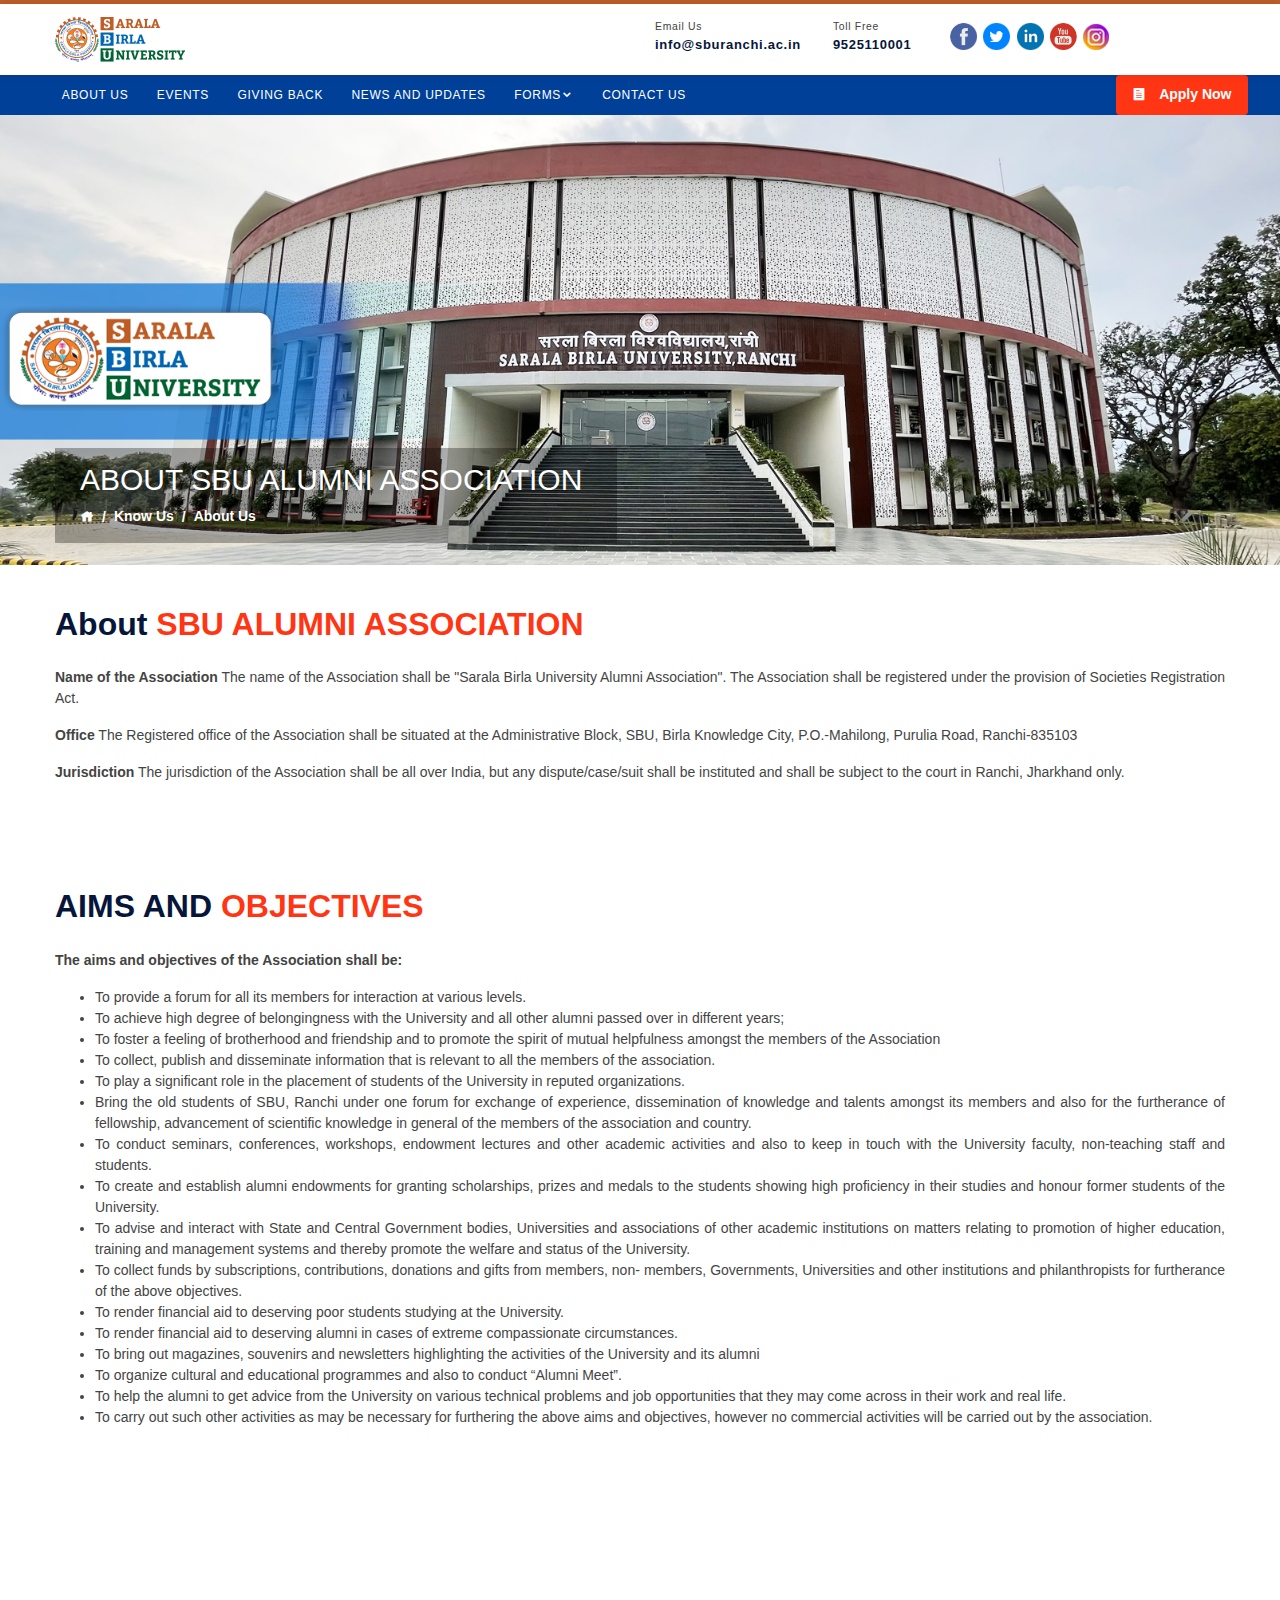
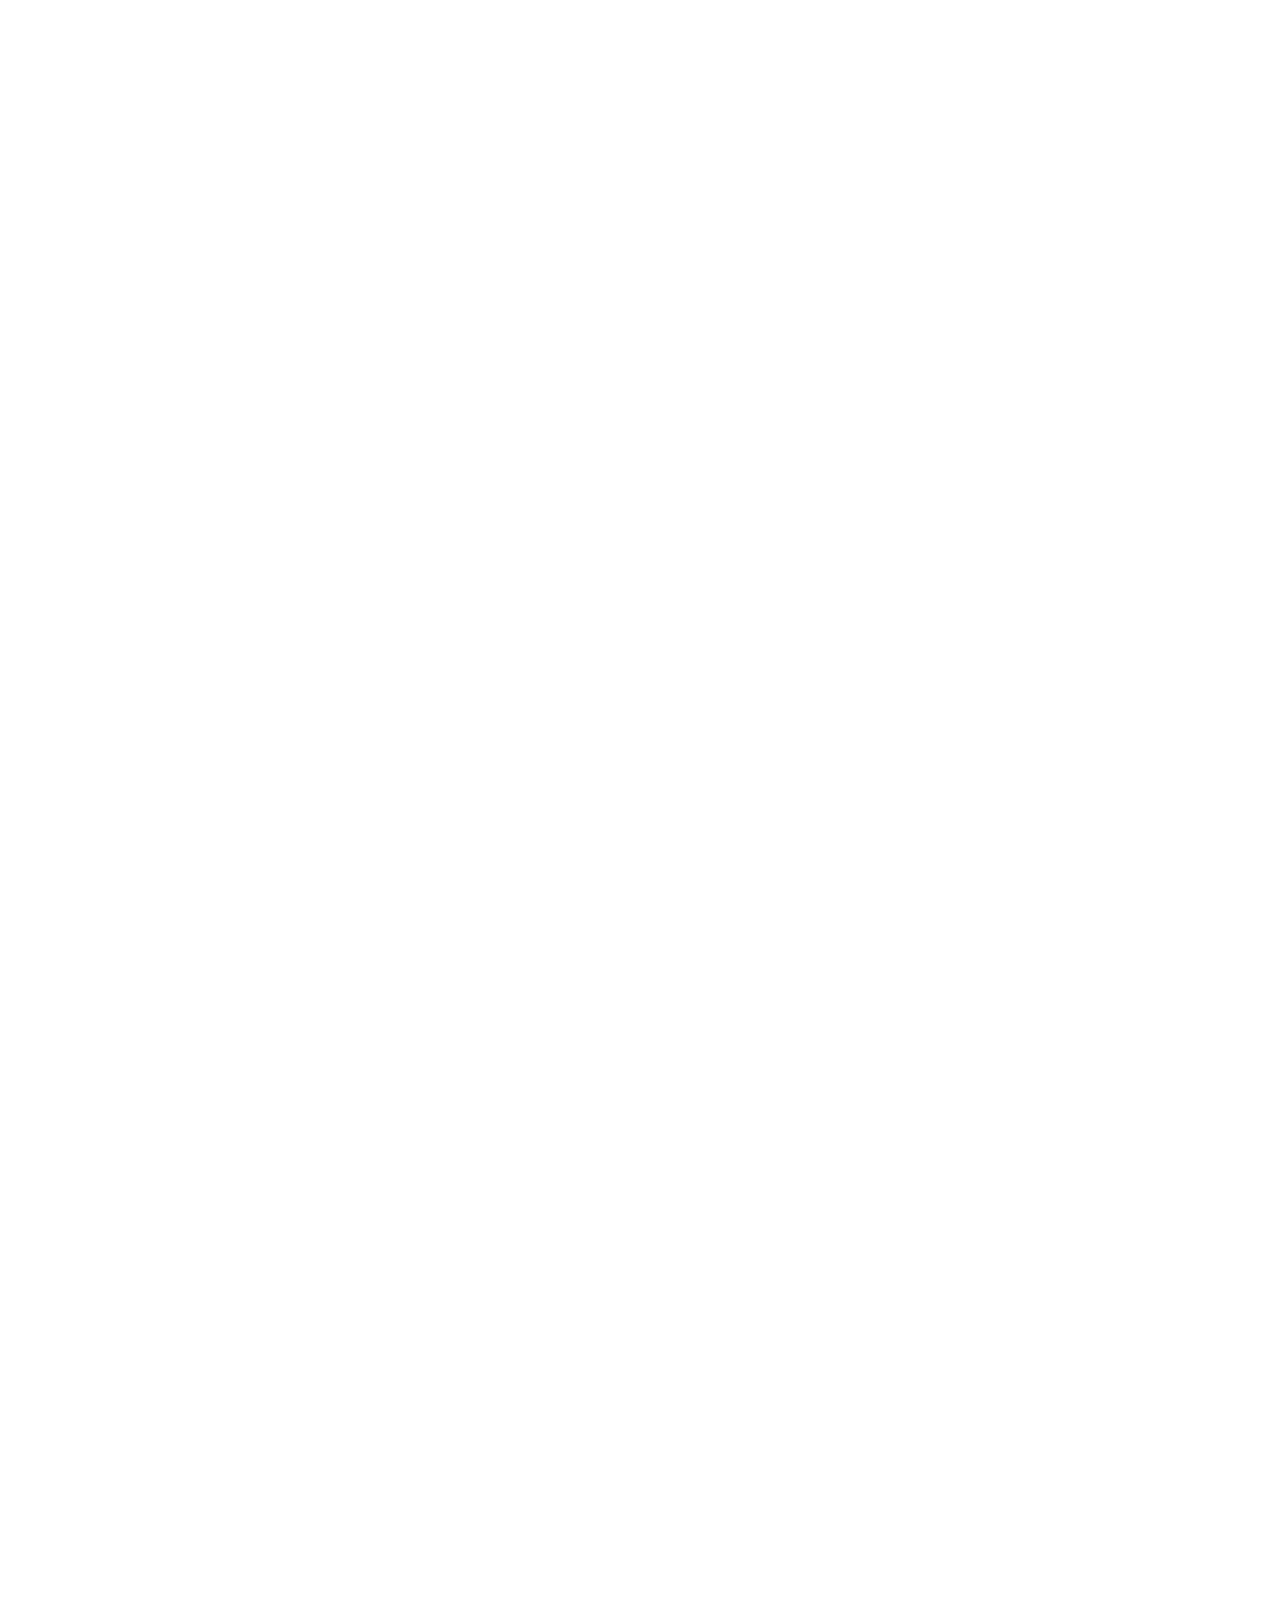
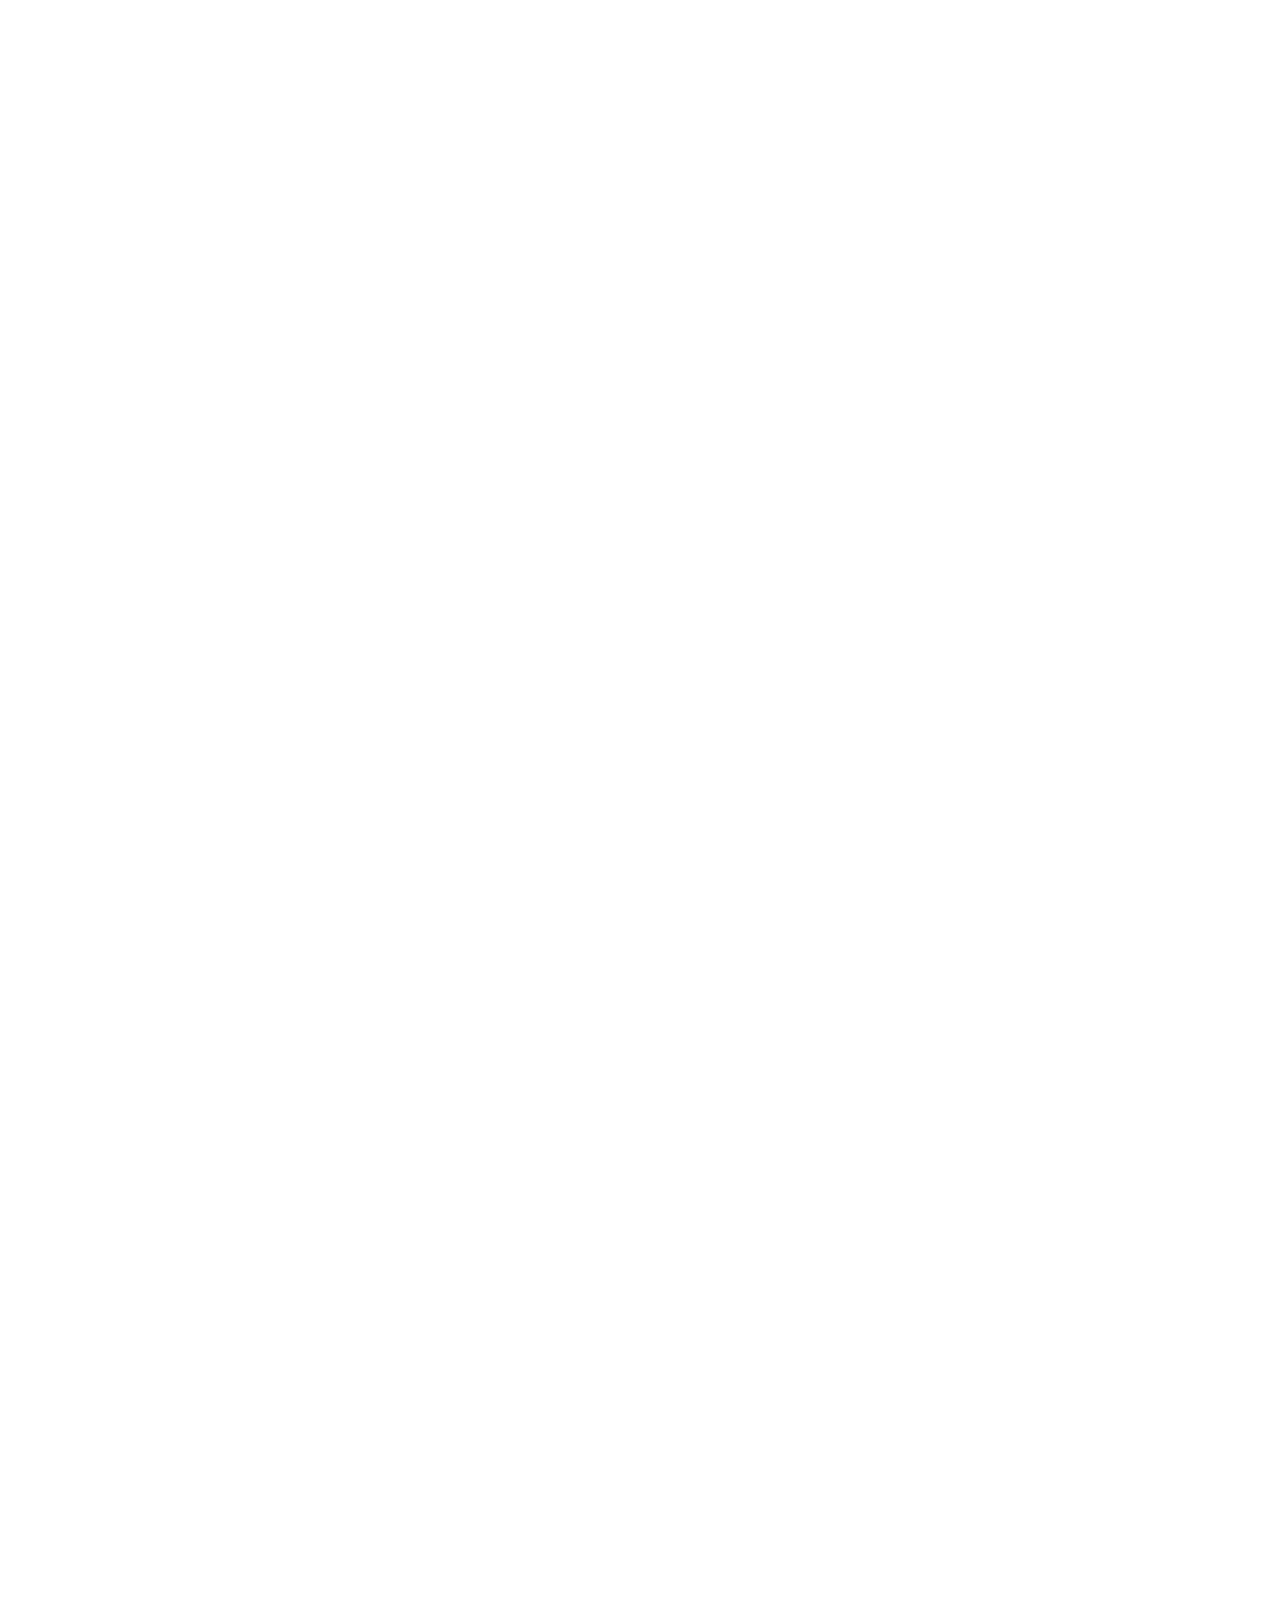
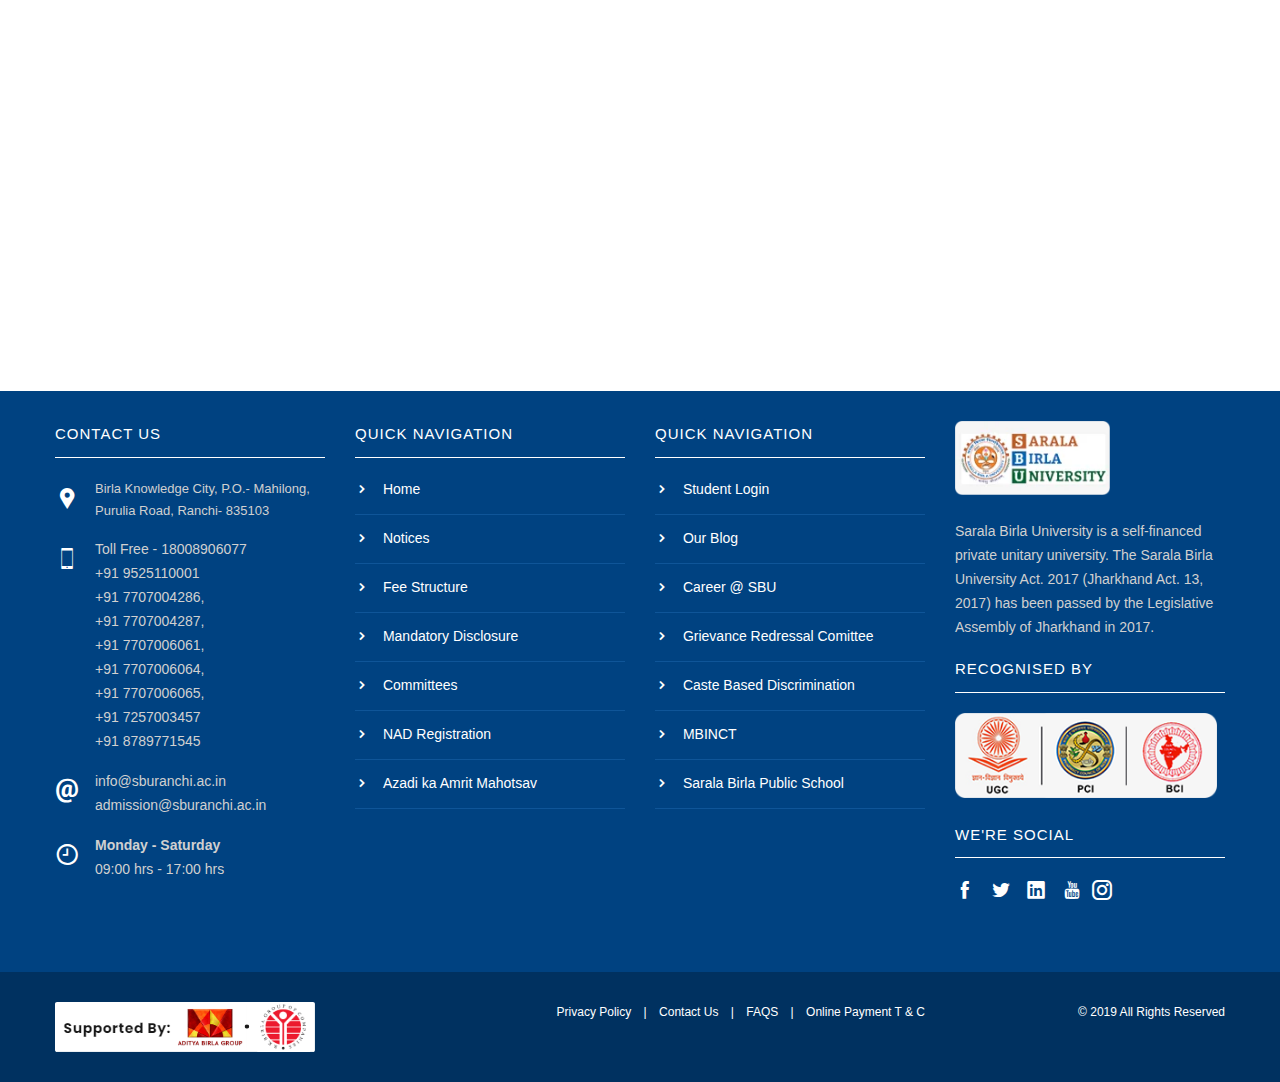
<file: about-sbuaa.html>
<!doctype html>
<html lang="en">

<head>

    <meta charset="utf-8">
    <meta http-equiv="X-UA-Compatible" content="IE=edge">
    <meta name="viewport" content="width=device-width, initial-scale=1">
    <meta name="viewport" content="width=device-width, initial-scale=1.0 user-scalable=no" />
    <title>Sarala Birla University | Self-Financed Private Unitary University</title>
    <meta name="description"
        content="The SBU campus is situated amidst the verdant surroundings, stretching over nearly 60 acres of land owned by Bharat Arogya & Gyan Mandir at Birla Campus.">
    <link rel="shortcut icon" type="image/x-icon" href="images/favicon.ico">
    <!-- Core Css Stylesheets -->
    <link href="css/base.css" rel="stylesheet">

    <!-- Twitter -->
    <meta property=" twitter:card" content=" summary_large_image">
    <meta property=" twitter:url" content=" https://twitter.com/sburanchi">
    <meta property=" twitter:title" content=" Sarala Birla University (@sburanchi) | Twitter">
    <meta property=" twitter:description"
        content="The latest Tweets from Sarala Birla University (@sburanchi): Nurturing the leaders of future, transforming them into world class professionals. https://t.co/R0Hr8LX9tV  #sburanchi #SaralaBirlaUniversity #MBA https://t.co/pCKjnbzPUl">
    <meta property="twitter:image" content=" ">

    <!-- Open Graph / Facebook -->
    <meta property=" og:type" content="website">
    <meta property="og:url" content=" https://www.facebook.com/sburanchi/">
    <meta property="og:title" content=" Sarala Birla UniversityCollege & University in Ranchi, Jharkhand">
    <meta property="og:description"
        content=" Sarala Birla University - Birla Knowledge City, PO-Mahilong, Purulia Road, Ranchi, Jharkhand 835103 - Rated 4.8 based on 14 Reviews. Pride of Jharkhand.">
    <meta property="og:image"
        content=" https://scontent-lga3-1.xx.fbcdn.net/v/t1.0-1/p200x200/41019837_2229939380611237_9214255599401828352_o.png?_nc_cat=105&_nc_sid=dbb9e7&_nc_oc=AQklak2qUS0qqq0XzEE2-xXd2jDm_9ZBszhM4nCu_tMJa24768uc5K4CNS14c3pWltY&_nc_ht=scontent-lga3-1.xx&oh=8ce5a4504940eb0f532a3e0477605b01&oe=5E9A16DD">



    <script type="application/ld+json">
        {
        "@context": "http://schema.org/",
        "@type": "CollegeOrUniversity",
        "name": "Sarala Birla University",
        "hasCredential": {
        "@type": "EducationalOccupationalCredential",
        "credentialCategory": "Accreditation",
        "recognizedBy": {
        "@type": "Organization",
        "name": "UGC, Govt of Jharkhand"
        }
        }
        }
    </script>
    <!-- Global site tag (gtag.js) - Google Analytics -->
    <script async src="https://www.googletagmanager.com/gtag/js?id=UA-117564553-1"></script>
    <script>
        window.dataLayer = window.dataLayer || [];
        function gtag() { dataLayer.push(arguments); }
        gtag('js', new Date());

        gtag('config', 'UA-117564553-1');
    </script>
    <!-- Google Tag Manager -->
    <script>
        (function (w, d, s, l, i) {
            w[l] = w[l] || []; w[l].push({
                'gtm.start':
                    new Date().getTime(), event: 'gtm.js'
            }); var f = d.getElementsByTagName(s)[0],
                j = d.createElement(s), dl = l != 'dataLayer' ? '&l=' + l : ''; j.async = true; j.src =
                    'https://www.googletagmanager.com/gtm.js?id=' + i + dl; f.parentNode.insertBefore(j, f);
        })(window, document, 'script', 'dataLayer', 'GTM-KTKVZD3');</script>
    <!-- End Google Tag Manager -->

</head>

<body>
    <!-- Google Tag Manager (noscript) -->
    <noscript>
        <iframe src="https://www.googletagmanager.com/ns.html?id=GTM-MHVSTM7" height="0" width="0"
            style="display:none;visibility:hidden"></iframe>
    </noscript>
    <!-- End Google Tag Manager (noscript) -->

    <header class="top-border top-transparent  top-transparent1 wow fadeInDown header-logo-top">
        <div class="ttt"></div>
        <div class="top-bar-right d-flex align-items-center text-md-left">
            <div class="container">
                <div class="row align-items-center">
                    <div class="col-lg-6 d-flex col-5"> <a class="navbar-brand" href="index.html"> <img
                                src="images/logo_footer.png" alt=""> </a> </div>
                    <div class="col-lg-6 col-auto ml-auto pr-sm-0 float-right pull-right">
                        <div class="d-inline-flex">
                            <div class="top-text"> <small class="txt-ligt-gray">Email Us</small> <span
                                    class="fw-6 txt-blue"><a href="mailto:info@sburanchi.ac.in"
                                        class="txt-blue">info@sburanchi.ac.in</a></span> </div>
                            <div class="top-text"> <small class="txt-ligt-gray">Toll Free</small> <a
                                    href="tel:9525110001"><span class="fw-7 txt-blue">9525110001</span></a> </div>

                            <!-- Topbar Language Dropdown Start -->
                            <div class="dropdown d-inline-flex lang-toggle shadow-sm order-lg-last">
                                <div class="top-bar-btn d-inline-flex social-icons"> <a
                                        href="https://www.facebook.com/sburanchi/" target="_blank"><img
                                            src="images/fb.png" alt="Facebook Logo" title="Facebook" width="27"
                                            height="27" border="0"></a> <a href="https://twitter.com/sburanchi"
                                        target="_blank"><img src="images/tw.png" alt="Twitter Logo" title="Twitter"
                                            width="27" height="27" border="0"></a> <a
                                        href="https://www.linkedin.com/school/sbu-ranchi/" target="_blank"><img
                                            src="images/l-in.png" alt="Linkedin Logo" title="Linkedin" width="27"
                                            height="27" border="0"></a> <a
                                        href="https://www.youtube.com/channel/UCk1by5pIabbbmAzHS0biElg/featured?view_as=subscriber"
                                        target="_blank"><img src="images/you.png" alt="Youtube Logo" title="Youtube"
                                            width="27" height="27" border="0"></a><a
                                        href="https://www.instagram.com/sbu_rnc/" target="_blank"><img
                                            src="img/insta.png" alt="" title="Instagram" width="27" height="27"
                                            border="0"></a></div>
                            </div>
                        </div>
                    </div>
                </div>
            </div>
        </div>
        <!-- Main Navigation Start -->
        <!-- Main Navigation Start -->
        <nav class="navbar navbar-expand-lg bg-transparent header-fullpage">
            <div class="container text-nowrap bdr-nav px-0">
                <div class="d-inline-flex request-btn ml-2 order-lg-last"> <a
                        class="btn-theme icon-left bg-orange no-shadow d-none d-lg-inline-block align-self-center"
                        href="https://admission.sbu.ac.in/?utm_source=Website&utm_medium=Homepage&utm_campaign=ApplyNowTab"
                        target="_blank"><i class="icofont-page"></i> Apply Now</a> </div>
                <!-- Topbar Request Quote Start -->
                <!-- Toggle Button Start -->
                <button class="navbar-toggler x collapsed" type="button" data-toggle="collapse"
                    data-target="#navbarCollapse" aria-controls="navbarCollapse" aria-expanded="false"
                    aria-label="Toggle navigation"> <span class="icon-bar"></span> <span class="icon-bar"></span> <span
                        class="icon-bar"></span> </button>
                <!-- Toggle Button End -->
                <!-- Topbar Request Quote End -->

                <div class="collapse navbar-collapse" id="navbarCollapse" data-hover="dropdown"
                    data-animations="slideInUp slideInUp slideInUp slideInUp">
                    <div id="mainMenu" class="home-menu">
                        <nav>
                            <ul class="navbar-nav ml-auto">
                                <li class="nav-item dropdown">
                                    <a class="nav-link" href="about-sbuaa.html">ABOUT US </a>

                                </li>

                                <li class="nav-item">
                                    <a class="nav-link" href="events.html">EVENTS</a>
                                  </li>
                                <li class="nav-item">
                                    <a class="nav-link" href="contact-us.html">GIVING BACK</a>
                                </li>
                                <li class="nav-item">
                                    <a class="nav-link" href="contact-us.html">NEWS AND UPDATES</a>
                                </li>
                                <li class="nav-item dropdown">
                                    <a class="nav-link dropdown-toggle-mob" href="" id="blog-menu"
                                        data-toggle="dropdown" aria-haspopup="true" aria-expanded="false">FORMS<i
                                            class="icofont-rounded-down"></i></a>
                                    <ul class="dropdown-menu">
                                        <li>
                                            <a class="dropdown-item" href="TRAINING-PLACEMENT.html">SBUAA JOINING
                                                FORM</a>
                                        </li>
                                        <li>
                                            <a class="dropdown-item" href="Placement_Details.html">FEEDBACK FORM</a>
                                        </li>
                                    </ul>
                                </li>
                                <li class="nav-item">
                                    <a class="nav-link" href="contact-us.html">contact us</a>
                                </li>
                            </ul>
                            <!-- main navigation end -->
                        </nav>
                    </div>
                </div>
            </div>

        </nav>
    </header>

    <!-- Page Breadcrumbs Start -->
    <div class="slider bg-navy-blue   pos-rel breadcrumbs-page breadcrumbs-page-about-us bbt">
        <div class="container">
            <div class="bgg1 bbtt" style="">
                <h1> ABOUT SBU ALUMNI ASSOCIATION</h1>
                <nav aria-label="breadcrumb">
                    <ol class="breadcrumb">
                        <li class="breadcrumb-item"><a href="index.html"><i class="icofont-home"></i></a></li>
                        <li class="breadcrumb-item"><a>Know Us </a></li>
                        <li class="breadcrumb-item active" aria-current="page">About Us </li>
                    </ol>
                </nav>
            </div>
        </div>
    </div>
    <!-- Main Body Content Start -->
    <main id="body-content">
        <!-- What Makes Us Special Start -->
        <section class="wide-tb-40">
            <div class="container pos-rel jj">
                <div class="row align-items-center mb-2">
                    <div class="col-md-12 wow fadeInLeft" data-wow-duration="0" data-wow-delay="0s">
                        <h2 class="mb-4 fw-7 txt-blue"> About <span class="fw-6 txt-orange">SBU ALUMNI
                                ASSOCIATION</span></h2>
                        <p><b>Name of the Association</b>

                            The name of the Association shall be "Sarala Birla University Alumni Association". The
                            Association shall be registered under the provision of Societies Registration Act.
                        </p>
                        <p><b>Office</b>
                            The Registered office of the Association shall be situated at the Administrative Block, SBU,
                            Birla Knowledge City, P.O.-Mahilong, Purulia Road, Ranchi-835103</p>
                        <p><b>Jurisdiction</b>

                            The jurisdiction of the Association shall be all over India, but any dispute/case/suit shall
                            be instituted and shall be subject to the court in Ranchi, Jharkhand only.</p>

                    </div>

                </div>
            </div>
        </section>
        <section class="wide-tb-40">
            <div class="container pos-rel jj">
                <div class="row align-items-center mb-2">
                    <div class="col-md-12 wow fadeInLeft" data-wow-duration="0" data-wow-delay="0s">
                        <h2 class="mb-4 fw-7 txt-blue"> AIMS AND
                            <span class="fw-6 txt-orange"> OBJECTIVES</span>
                        </h2>
                        <p><b>The aims and objectives of the Association shall be:</b>

                        <ul>
                            <li>To provide a forum for all its members for interaction at various levels.</li>
                            <li>To achieve high degree of belongingness with the University and all other alumni passed
                                over in different years;</li>
                            <li>To foster a feeling of brotherhood and friendship and to promote the spirit of mutual
                                helpfulness amongst the members of the Association</li>
                            <li>To collect, publish and disseminate information that is relevant to all the members of
                                the association.</li>
                            <li>To play a significant role in the placement of students of the University in reputed
                                organizations.</li>
                            <li>Bring the old students of SBU, Ranchi under one forum for exchange of experience,
                                dissemination of knowledge and talents amongst its members and also for the furtherance
                                of fellowship, advancement of scientific knowledge in general of the members of the
                                association and country.</li>
                            <li>To conduct seminars, conferences, workshops, endowment lectures and other academic
                                activities and also to keep in touch with the University faculty, non-teaching staff and
                                students.</li>
                            <li>To create and establish alumni endowments for granting scholarships, prizes and medals
                                to the students showing high proficiency in their studies and honour former students of
                                the University.</li>
                            <li>To advise and interact with State and Central Government bodies, Universities and
                                associations of other academic institutions on matters relating to promotion of higher
                                education, training and management systems and thereby promote the welfare and status of
                                the University.</li>
                            <li>To collect funds by subscriptions, contributions, donations and gifts from members, non-
                                members, Governments, Universities and other institutions and philanthropists for
                                furtherance of the above objectives.</li>
                            <li>To render financial aid to deserving poor students studying at the University.</li>
                            <li>To render financial aid to deserving alumni in cases of extreme compassionate
                                circumstances.</li>
                            <li>To bring out magazines, souvenirs and newsletters highlighting the activities of the
                                University and its alumni</li>
                            <li>To organize cultural and educational programmes and also to conduct “Alumni Meet”.</li>
                            <li>To help the alumni to get advice from the University on various technical problems and
                                job opportunities that they may come across in their work and real life.</li>
                            <li>To carry out such other activities as may be necessary for furthering the above aims and
                                objectives, however no commercial activities will be carried out by the association.
                            </li>
                        </ul>

                    </div>

                </div>
            </div>
        </section>
        <section class="wide-tb-40 ">
            <div class="container pos-rel jj">
                <div class="row align-items-center mb-2">
                    <div class="col-md-12 wow fadeInLeft" data-wow-duration="0" data-wow-delay="0s" style="border-bottom: 2px solid #f0f0f0;">
                        <h2 class="mb-4 fw-7 txt-blue"> SBUAA
                            <span class="fw-6 txt-orange">BY-LAWS</span>
                        </h2>
                        <div>
                            <h4><b>Members</b></h4>
                            <ul>
                                <li>All UG, PG and Ph.D. graduates of the University are eligible to become members of
                                    the Association on payment of onetime fee of Rs.500/-. The subscribers to the
                                    memorandum shall be the founder members as well as life members of the Association
                                    and they will be known as founder - Life members of the Association.</li>
                                <li>The founder life members nominated by the Patron/ VC/Registrar shall be the members
                                    of the First Executive Committee and they shall hold office for a period of one
                                    academic year.</li>
                                <li>The association will not indulge into any kind of business under the name “Sarala
                                    Birla University Alumni Association”. or business in any form involving any monetary
                                    transactions.</li>
                                <li>The Vice-Chancellor of the University shall be the Patron.</li>
                                <li>The Registrar of the University shall be the Ex-officio secretary of the
                                    Association.
                                </li>
                                <li>Any student / scholar who pay the one-time fee of Rs.500/- during his study in the
                                    University can be considered as student member of the association and he / she will
                                    automatically become member of the Association after passing out from the
                                    University.</li>
                            </ul>
                        </div>
                        <div>
                            <h4><b>Administration</b></h4>
                            <ul>
                                <li>The administration of the Association shall rest in an Executive Committee,
                                    consisting of
                                    <ul>
                                        <li>
                                            President
                                        </li>
                                        <li>
                                            General Secretary
                                        </li>
                                        <li>
                                            Joint Secretary
                                        </li>
                                        <li>
                                            Treasurer
                                        </li>
                                        <li>
                                            6 Members
                                        </li>
                                        <li>
                                            3 Student Members (Alumni)
                                        </li>
                                    </ul>
                                </li>
                                <li>All founder Life members shall be the Ex-officio members of the Association.</li>
                                <li>The Members of the Executive Committee shall be elected by the management of SBU in
                                    their Annual General Meeting</li>
                                <li>The student member will be selected/ dropped/added/upgraded by management of
                                    University in
                                    consultation with the President and General Secretary of the Executive Committee and
                                    may be
                                    allowed to hold the position till 1 year from the date of their nomination.</li>
                                <li>An executive committee once elected shall continue to hold office till a new
                                    committee assumes
                                    charge.
                                </li>
                                <li>If any vacancy arises in any post on account of resignation, death etc., the
                                    Executive Committee
                                    may nominate any person after formal approval from the registrar office such
                                    nominated persons
                                    shall hold office till the next election of the Executive Committee.</li>
                                <li>If an Executive Committee Member is absent from two consecutive meetings of the
                                    Executive
                                    Committee, without prior notice, he / she shall cease to be a member of the
                                    Executive Committee.</li>
                                <li>If any member fails to pay the annual subscription fees with in that year (on or
                                    before the end of
                                    the academic year, then such member shall cease to be member of the Association and
                                    shall be
                                    removed from the alumni list, however prior notice has to be served in such cases to
                                    the
                                    candidate.</li>
                                <li>At the end of every academic year the executive committee will send the complete
                                    list of

                                    members and defaulters to the registrar’s office.</li>
                                <li>The Executive Committee shall have the power to expel a member for willful disregard
                                    to the
                                    Association rules or misconduct, on provided the member concerned gives an
                                    acceptable
                                    explanation for his / her misconduct.</li>

                            </ul>
                        </div>
                        <div>
                            <h4><b>Members</b></h4>
                            <ul>
                                <li>All UG, PG and Ph.D. graduates of the University are eligible to become members of
                                    the Association on payment of onetime fee of Rs.500/-. The subscribers to the
                                    memorandum shall be the founder members as well as life members of the Association
                                    and they will be known as founder - Life members of the Association.</li>
                                <li>The founder life members nominated by the Patron/ VC/Registrar shall be the members
                                    of the First Executive Committee and they shall hold office for a period of one
                                    academic year.</li>
                                <li>The association will not indulge into any kind of business under the name “Sarala
                                    Birla University Alumni Association”. or business in any form involving any monetary
                                    transactions.</li>
                                <li>The Vice-Chancellor of the University shall be the Patron.</li>
                                <li>The Registrar of the University shall be the Ex-officio secretary of the
                                    Association.
                                </li>
                                <li>Any student / scholar who pay the one-time fee of Rs.500/- during his study in the
                                    University can be considered as student member of the association and he / she will
                                    automatically become member of the Association after passing out from the
                                    University.</li>
                            </ul>
                        </div>
                        <div>
                            <h4><b>Election/ Selection/ Recommendation and Tenure of Office bearers of Executive
                                    Committee</b></h4>
                            <ul>
                                <li>The procedure for selection shall be laid down by the Executive Committee.</li>
                                <li>The mode of selection/election/recommendation shall be decided by the committee in
                                    advance</li>
                                <li>All terms of office of the elected/ recommended members shall commence from starting
                                    of the
                                    academic year after getting formal approval from the VC/ Registrar office</li>
                                <li>All officials of the executive committee shall continue their duties at least for
                                    one academic year,
                                    till the date of selection/election/recommendation by the management of SBU or
                                    receipt of any
                                    office order as such.</li>
                                <li>Executive committee Members cannot hold the same office for more than two terms.
                                </li>
                                <li>In the event of a vacancy at any level in the Executive Committee, the Executive
                                    Committee may
                                    nominate any person after formal approval from the registrar office such nominated
                                    persons shall
                                    hold office till the next election of the Executive Committee.</li>
                            </ul>
                        </div>
                        <div>
                            <h4><b>Meeting of Governing Body/Management of SBU, Ranchi</b></h4>
                            <ul>
                                <p>The Meeting of Governing Body/Management of SBU, Ranchi shall be held once a year to carry out the following tasks in relation to the Alumni Committee:</p>
                                <ul>
                                    <li>To elect the Executive Committee</li>
                                    <li>To approve the audited statement of accounts</li>
                                    <li>To deliberate the annual report of the Association</li>
                                    <li>To consider any amendments to the By-laws</li>
                                </ul>
                                <br>
                                <p>The Governing Body/Management of SBU may convene meetings as and when necessary.
                                The quorum of the meeting shall be one-third of the total members, and the meeting shall be conducted in the University premises.
                                The notice of such meetings will be published on the University website at least 2 days before the scheduled meeting.
                                Such meetings will be presided over by either the Vice-Chancellor (VC) or Registrar or their representatives.</p>
                            </ul>
                        </div>
                        <div>
                            <h4><b>Executive Committee Meetings</b></h4>
                            <ul>
                                <li>Meetings of the Executive Committee shall ordinarily be convened at least once every 3 months.</li>
                                <li>Such meetings will be presided over by the President of the Alumni Association. In the absence of the President, the General Secretary, Joint Secretary, or any designated senior member will preside over the meeting.</li>
                                <li>Special Meetings of the Executive Committee shall be convened upon written request from not less than 1/3rd of the members of the Executive Committee. The Committee shall meet within 30 days from the receipt of such a request.</li>
                                <li>The quorum for a Meeting of the Executive Committee shall be one-third of the total number of members.</li>
                                <li>All decisions shall be based on a majority vote. In the event of a tie, the President of the meeting will cast the deciding vote.</li>
                            </ul>
                        </div>
                        <div>
                            <h4><b>Powers and Duties of the Executive Committee</b></h4>
                            <ul>
                                <li>The affairs of the Association shall be managed by the Executive Committee.</li>
                                <li>The Executive Committee shall have the power to incur necessary expenditures to carry out the aims of the Association after obtaining prior approval from the authorities.</li>
                                <li>The Executive Committee shall have the power to frame By-laws consistent with the aims and objectives of the Association. However, the By-laws will be sent to the Registrar for approval and will be approved in the meeting of the Governing Body of SBU.</li>
                                <li>The Executive Committee shall have the power to initiate/reply to all communications concerning the Alumni Association of SBU.</li>
                                <li>The Executive Committee shall be responsible for and protect the records and properties (if any) of the Association.</li>
                                <li>The Executive Committee shall prepare and submit annual reports, including balance sheets, audited accounts/statements of income and expenditure.</li>
                                <li>The Executive Committee shall collect dues/fees from members.</li>
                                <li>The Executive Committee shall undertake tasks that protect the objectives of the association.</li>
                                <li>The Executive Committee shall keep a copy of the last balance sheet of the association, together with the report of the auditors and other relevant records, displayed/stored in a conspicuous place at the registered office of the association.</li>
                            </ul>
                        </div>
                        <div>
                            <h4><b>Power / Duty of Patron</b></h4>
                            <ul>
                                <li>The Patron shall give his/her opinion on the mattersbrought under his/her purview,decision of the Patron shall be final and binding to all parties</li>
                                
                            </ul>
                        </div>
                        <div>
                            <h4><b>Duties of Office Bearers of the Association</b></h4>
                            <ul>
                                <li><b>President:</b>
                                    <ul>
                                        <li>The President shall preside over all the Meetings and act on behalf of the Alumni Association.</li>
                                        <li>He/She may allocate suitable responsibilities to other members of the Executive Committee.</li>
                                        <li>He/She may appoint sub-committees, officers, and other subordinates in consultation with the General Secretary. Nominations to vacancies in government/institutions require prior permission from the Vice-Chancellor (VC) or Registrar.</li>
                                    </ul>
                                </li>
                                <li><b>General Secretary:</b>
                                    <ul>
                                        <li>The General Secretary shall attend to the day-to-day correspondence and communications of the alumni association of SBU.</li>
                                        <li>Maintain official records of correspondence, notices, orders, by-laws, membership lists, or any other relevant records essential for the association's functioning.</li>
                                        <li>Be an ex-officio member of all committees of the association.</li>
                                        <li>Maintain general supervision of the working of the alumni association of SBU.</li>
                                        <li>Responsible for calling Executive Committee Meetings in consultation with the President.</li>
                                        <li>Responsible for filing/submission of annual reports, financial statements of the alumni association to concerned officers (VC/Registrar) and other agencies within one month from the date of the meeting/audit.</li>
                                    </ul>
                                </li>
                            </ul>
                        </div>
                        <div>
                            <h4><b>Joint Secretary</b></h4>
                            <ul>
                                <li>The Joint Secretary shall assist the General Secretary in discharging his/her duties.</li>
                                <li>He/She shall carry out other duties assigned by the Executive Committee from time to time.</li>
                                <li>In the absence of the General Secretary, the Joint Secretary shall assume charge as General Secretary.</li>
                            </ul>
                        </div>
                        <div>
                            <h4><b>Treasurer</b></h4>
                            <ul>
                                <li>The Treasurer shall maintain the accounts of the Association.</li>
                                <li>He/She will be an ex-officio member of all Committees involving financial implications and shall be the chairman of the finance committee of the alumni association.</li>
                                <li>Receive all money/donations paid to the association and submit them to the accounts officer of the University. Payments should be made in favor of SBU.</li>
                                <li>Responsible for preparing audited statements with the help of the university's accounts department for presentation at meetings and to university officials.</li>
                            </ul>
                        </div>
                        <div>
                            <h4><b>Income of the Alumni Association</b></h4>
                            <ul>
                                <li>Money received as membership fees, donations, subscriptions, etc., constitutes the income of the Association.</li>
                                <li>Funds of the association shall be deposited in a separate account under the name of the alumni association and operated jointly by designated office bearers with approval from VC/Registrar of SBU.</li>
                            </ul>
                        </div>                        
                        <div>
                            <h4><b>Keeping of Accounts/Financial Records</b></h4>
                            <ul>
                                <li>The Treasurer shall maintain records of the general funds of the Association (deposits and expenditures).</li>
                                <li>Monthly financial information must be provided by the university's accounts department to the treasurer of the alumni association.</li>
                                <li>Annual audit of the accounts by a certified auditor appointed by the university officials, with the report submitted to the executive committee and university officials within one month from the audit date.</li>
                                <li>The treasurer will present the annual audit report at the general meeting of the executive committee or other competent forums.</li>
                            </ul>
                        </div>
                        <div>
                            <h4><b>Inspection of Books</b></h4>
                            <ul>
                                <li>The register of members, minutes book/register/file, and books of accounts of the alumni association shall be open to inspection by any member of the executive committee, university officials, or association members during reasonable hours at the registered office or any designated place, with the General Secretary responsible for producing them upon request, free of cost.</li>
                                <li>Each member is entitled to receive a copy of the By-laws, list of members, free of cost at the end of every year upon written demand.</li>
                                <li>Additional copies of By-laws, list of members, and payment details shall be provided upon application along with a payment of a fee of Rs. 100/-.</li>
                            </ul>
                        </div>                       
                        <div>
                            <h4><b>Amendments</b></h4>
                            <ul>
                                <li>Any provision of the by-laws may be amended by a 3/5th majority of members present in the general meeting of the association after obtaining prior approval from the VC/Registrar/Competent Authorities.</li>
                            </ul>
                        </div>                       
                        <div>
                            <h4><b>Calling Meeting</b></h4>
                            <ul>
                                <li>A meeting of the alumni association can be scheduled as per the discussed and passed schedule in the AGM of the association in the presence of its office bearers and members. However, a meeting can also be called upon special request by at least 1/3rd of members within 30 days of the request date.</li>
                            </ul>
                        </div>                       
                        <div>
                            <h4><b>Quorum</b></h4>
                            <ul>
                                <li>The quorum for a meeting of the Executive Committee shall be 50% + 1 of its total strength, with either the President or Joint Secretary required to be present. However, any decision requires a 3/5th majority of the Executive Committee members to be present. After making a decision, the executive committee should inform the university officials in writing and keep records accordingly.</li>
                            </ul>
                        </div>                       
                        <div>
                            <h4><b>Winding Up</b></h4>
                            <ul>
                                <li>Upon dissolution or winding up of the alumni association after clearing all liabilities, the assets shall be exclusively transferred to the university or one or more charitable, scientific, or testing for public safety organizations. The decision to wind up requires a minimum of 3/5th members of the executive committee of the association.</li>
                            </ul>
                        </div>
                        <div>
                            <h4><b>Website</b></h4>
                            <ul>
                                <li>All projects, proposals, and upcoming activities will be displayed on the website of the University in a separate tab dropdown.</li>
                            </ul>
                        </div>
                    </div>
                    <div class=" col-md-12 wow fadeInLeft d-flex align-items-center justify-content-around ">
                        <button type="button" style="width: fit-content; font-family: Oswald; font-size: 20px;" class="d-flex justify-content-center btn btn-dark m-4 col-md-4"><img style="height: 25px; filter: invert(); margin: 2px;" src="/img/icons/pdf-icon.svg"/>Governing Body</button>

                        <button type="button" style="width: fit-content; font-family: Oswald; font-size: 20px;" class="d-flex justify-content-center btn btn-dark m-4 col-md-4"><img style="height: 25px; filter: invert(); margin: 2px;" src="/img/icons/pdf-icon.svg"/>Desirous Members</button>
                    </div>

                </div>
            </div>
        </section>
        <!-- What Makes Us Special End -->
        <!-- Client Testimonials Start -->
        
    </main>

    <!-- Main Footer Start -->
    <footer class="wide-tb-30 bg-blue pb-0">
        <div class="container">
            <div class="row">
                <div class="col-lg-3 col-md-6">
                    <h3 class="footer-heading">Contact Us</h3>
                    <div class="footer-widget-contact">
                        <div class="media mb-3">
                            <i class="icofont-google-map mr-3"></i>
                            <div class="media-body" style=" font-size: 13px;">
                                Birla Knowledge City, P.O.- Mahilong,<br>
                                Purulia Road, Ranchi- 835103
                            </div>
                        </div>
                        <div class="media mb-3">
                            <i class="icofont-smart-phone mr-3"></i>
                            <div class="media-body">
                                <div>Toll Free - <a href="tel:18008906077"
                                        style="color:rgb(208, 208, 208)">18008906077</a><br><a href="tel:9525110001"
                                        style="color:rgb(208, 208, 208)">+91 9525110001</a><br><a href="tel:7707004286"
                                        style="color:rgb(208, 208, 208)">+91 7707004286,</a><br><a href="tel:7707004287"
                                        style="color:rgb(208, 208, 208)">+91 7707004287,</a><br></div>
                                <div><a href="tel:7707006061" style="color:rgb(208, 208, 208)">+91 7707006061,</a><br><a
                                        href="tel:7707006064" style="color:rgb(208, 208, 208)">+91 7707006064,</a><br><a
                                        href="tel:7707006065" style="color:rgb(208, 208, 208)">+91 7707006065,</a><br><a
                                        href="tel:7257003457" style="color:rgb(208, 208, 208)">+91 7257003457</a><br><a
                                        href="tel:8789771545" style="color:rgb(208, 208, 208)">+91 8789771545</a></div>
                            </div>
                        </div>
                        <div class="media mb-3">
                            <i class="icofont-ui-email mr-3"></i>
                            <div class="media-body">
                                <div><a style="color:rgb(208, 208, 208)"
                                        href="mailto:info@sburanchi.ac.in">info@sburanchi.ac.in</a><br><a
                                        style="color:rgb(208, 208, 208)"
                                        href="mailto:admission@sburanchi.ac.in">admission@sburanchi.ac.in </a></div>

                            </div>
                        </div>
                        <div class="media mb-3">
                            <i class="icofont-clock-time mr-3"></i>
                            <div class="media-body">
                                <div><strong>Monday - Saturday </strong></div>
                                <div>09:00 hrs - 17:00 hrs</div>
                            </div>
                        </div>
                    </div>
                </div>
                <div class="col-lg-3 col-md-6">
                    <h3 class="footer-heading">Quick Navigation</h3>
                    <div class="footer-widget-menu">
                        <ul class="list-unstyled">
                            <li><a href="index.html"><i class="icofont-simple-right"></i> <span>Home</span></a></li>
                            <li><a href="notices.html"><i class="icofont-simple-right"></i> <span>Notices</span></a>
                            </li>
                            <li><a href="FEE_STRUCTURE.html"><i class="icofont-simple-right"></i> <span>Fee
                                        Structure</span></a></li>
                            <li><a href="Mandatory-Disclosure.html" target="_blank"><i class="icofont-simple-right"></i>
                                    <span>Mandatory Disclosure</span></a></li>
                            <li><a href="committees.html" target="_blank"><i class="icofont-simple-right"></i>
                                    <span>Committees</span></a></li>
                            <li><a href="https://nad.ndml.in/NAD/newStudentRegistrationScreen.html" target="_blank"><i
                                        class="icofont-simple-right"></i> <span>NAD Registration</span></a></li>
                            <li><a href="https://rashtragaan.in/" target="_blank"><i class="icofont-simple-right"></i>
                                    <span>Azadi ka Amrit Mahotsav</span></a></li>
                        </ul>
                    </div>
                </div>
                <div class="col-lg-3 col-md-6">
                    <h3 class="footer-heading">Quick Navigation</h3>
                    <div class="footer-widget-menu">
                        <ul class="list-unstyled">
                            <li><a href="https://student.sbu.ac.in/" target="_blank"><i
                                        class="icofont-simple-right"></i> <span>Student Login</span></a></li>
                            <li><a href="blog.html"><i class="icofont-simple-right"></i> <span>Our Blog</span></a></li>
                            <li><a href="Career_at_SBU.html"><i class="icofont-simple-right"></i> <span>Career @
                                        SBU</span></a></li>
                            <li><a href="https://sbu.ac.in/greivanceredressal.aspx" target="_blank"><i
                                        class="icofont-simple-right"></i> <span>Grievance Redressal Comittee</span></a>
                            </li>
                            <li><a href="https://sbu.ac.in/caste-based-discrimination.aspx" target="_blank"><i
                                        class="icofont-simple-right"></i> <span>Caste Based Discrimination</span></a>
                            </li>
                            <li><a href="http://www.mbinct.com/" target="_blank"><i class="icofont-simple-right"></i>
                                    <span>MBINCT</span></a></li>
                            <li><a href="https://sbpsranchi.com/" target="_blank"><i class="icofont-simple-right"></i>
                                    <span>Sarala Birla Public School </span></a></li>
                        </ul>
                    </div>
                </div>
                <div class="col-lg-3 col-md-6">
                    <div class="logo-footer"> <img src="images/logo_white.webp" alt=""> </div>
                    <p>Sarala Birla University is a self-financed private unitary university. The Sarala Birla
                        University Act. 2017 (Jharkhand Act. 13, 2017) has been passed by the Legislative Assembly of
                        Jharkhand in 2017.</p>
                    <h3 class="footer-heading">Recognised By</h3>
                    <img src="images/recognised-by.png" height="85px">
                    <br><br>
                    <h3 class="footer-heading">We're Social</h3>
                    <div class="social-icons"> <a href="https://www.facebook.com/sburanchi/" target="_blank"><i
                                class="icofont-facebook"></i></a> <a href="https://twitter.com/sburanchi"
                            target="_blank"><i class="icofont-twitter"></i></a> <a
                            href="https://www.linkedin.com/school/sbu-ranchi/" target="_blank"><i
                                class="icofont-linkedin"></i></a> <a
                            href="https://www.youtube.com/channel/UCk1by5pIabbbmAzHS0biElg/featured?view_as=subscriber"
                            target="_blank"><i class="icofont-youtube"></i></a><a
                            href="https://www.instagram.com/sbu_rnc/" target="_blank"><i
                                class="icofont-instagram"></i></a> </div>

                </div>
            </div>
        </div>

        <div class="copyright-wrap bg-navy-blue wide-tb-30">
            <div class="container">
                <div class="row text-md-left text-center">
                    <div class="col-sm-12 col-md-4 text-md-left text-center"> <img src="images/supported-by.png"> </div>
                    <div class="col-sm-12 col-md-5 copyright-links text-md-right"> <a href="PrivacyPolicy.html">Privacy
                            Policy</a> <span>|</span> <a href="contact-us.html">Contact Us</a> <span>|</span> <a
                            href="faqs.html">FAQS</a> <span>|</span> <a href="Payment_Terms_and_Condition.html">Online
                            Payment T & C</a> </div>
                    <div class="col-sm-12 col-md-3 text-md-right text-center"> &copy; 2019 All Rights Reserved </div>
                </div>
            </div>
        </div>
    </footer>
    <!-- Main Footer End -->

    <div class="video-box">
        <!-- close-video -->
        <div class="close-video"> <i class="fa fa-times"></i> </div>
        <!-- /close-video -->
    </div>
    <!-- /video-box -->
    <!-- Search Popup Start -->
    <div class="overlay overlay-hugeinc">
        <form class="form-inline mt-2 mt-md-0">
            <div class="form-inner">
                <div class="form-inner-div d-inline-flex align-items-center no-gutters">
                    <div class="col-md-1"> <i class="icofont-search"></i> </div>
                    <div class="col-10">
                        <input class="form-control w-100 p-0" type="text" placeholder="Search" aria-label="Search">
                    </div>
                    <div class="col-md-1"> <a href="#" class="overlay-close link-oragne"><i
                                class="icofont-close-line"></i></a> </div>
                </div>
            </div>
        </form>
    </div>
    <!-- Back To Top Start -->
    <a id="mkdf-back-to-top" href="#" class="off"><i class="icofont-rounded-up"></i></a>
    <!-- Back To Top End -->
    <!-- Main JavaScript -->
    <script src="js/jquery.min.js"></script>
    <script src="js/popper.min.js"></script>
    <script src="js/bootstrap.min.js"></script>
    <script src="js/bootstrap-dropdownhover.min.js"></script>
    <script src="js/fontawesome-all.js"></script>
    <script src="js/owl.carousel.min.js"></script>
    <script src="twitter/jquery.tweet.js"></script>
    <script src="js/jflickrfeed.min.js"></script>
    <script src="js/jquery.waypoints.min.js"></script>
    <script src="js/jquery.easing.min.js"></script>
    <script src="js/jquery.counterup.min.js"></script>
    <script src="js/jquery.easypiechart.min.js"></script>
    <script src="js/jquery.appear.js"></script>
    <script src="js/wow.min.js"></script>

    <!-- JQuery Map Plugin -->
    <script type="text/javascript" src="http://maps.google.com/maps/api/js?sensor=false"></script>
    <script type="text/javascript" src="js/jquery.gmap.min.js"></script>
    <script src="js/site-custom.js"></script>

</body>

</html>
</file>
<file: css/base.css>
@import url("bootstrap.min.css");
@import url('https://fonts.googleapis.com/css?family=Raleway:400,500,700&display=swap');
@import url("animate.min.css");
@import url("icofont.min.css");
@import url("owl.carousel.min.css");
@import url("cubeportfolio.min.css");
@import url("bootstrap-dropdownhover.min.css");
@import url("shortcodes.css");
@import url("style.css");
@import url("responsive.css");
</file>
